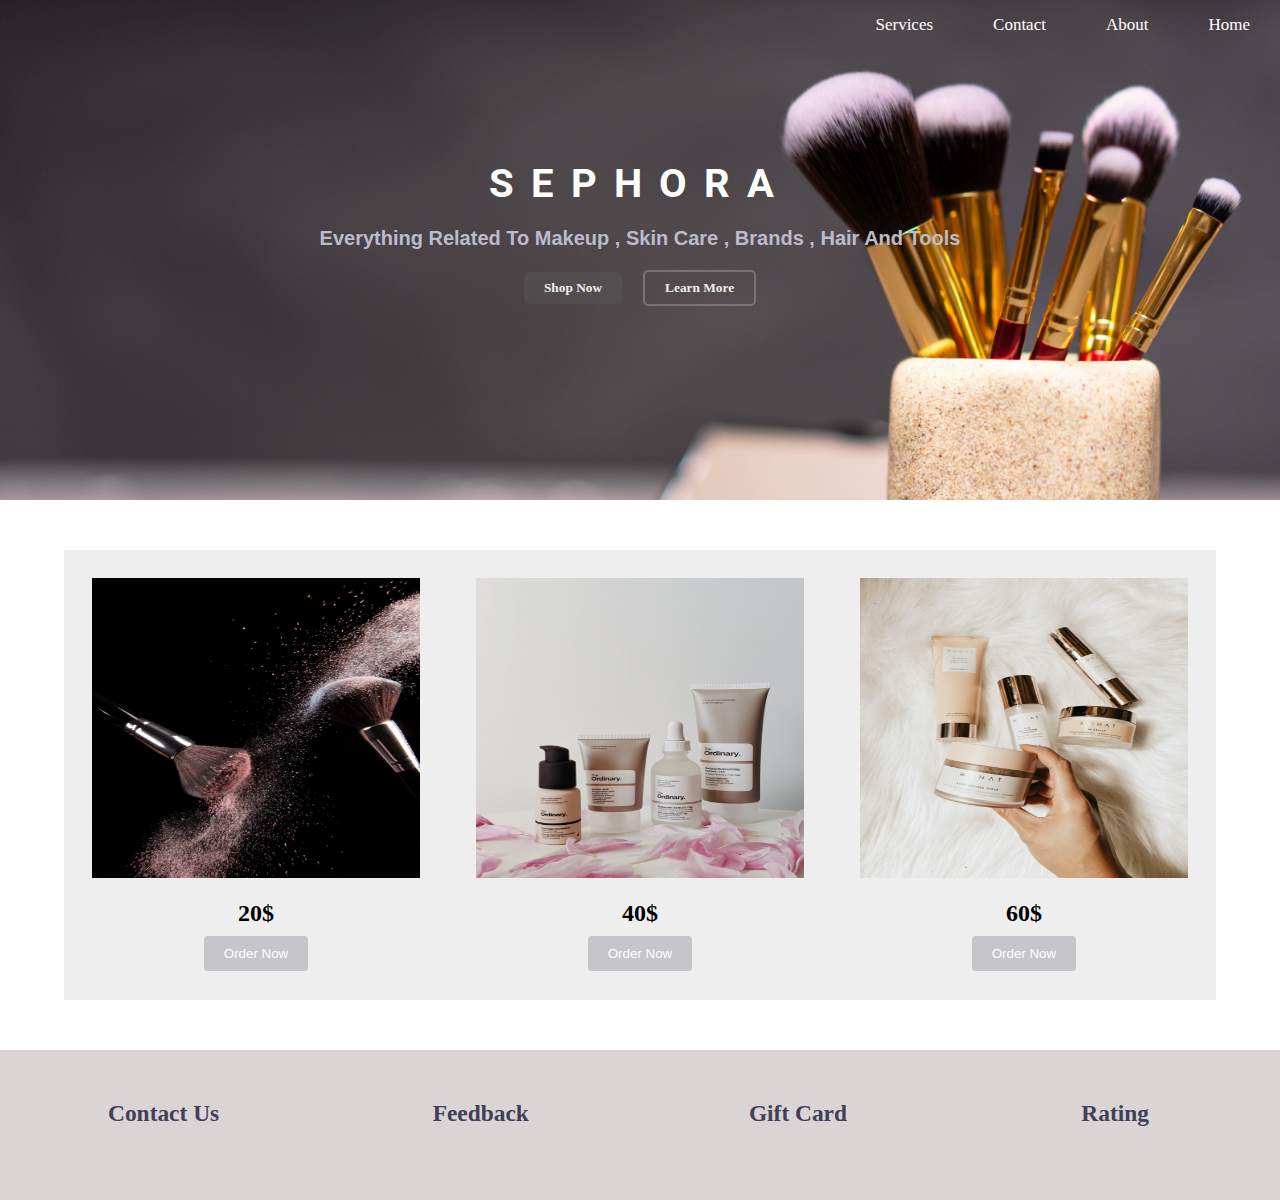
<file: index.html>
<!DOCTYPE html>
 <html lang="en">
 <head>
    <link rel="stylesheet" href="https://cdnjs.cloudflare.com/ajax/libs/font-awesome/6.4.2/css/all.min.css" integrity="sha512-z3gLpd7yknf1YoNbCzqRKc4qyor8gaKU1qmn+CShxbuBusANI9QpRohGBreCFkKxLhei6S9CQXFEbbKuqLg0DA==" crossorigin="anonymous" referrerpolicy="no-referrer" />
    <meta charset="UTF-8">
    <meta name="viewport" content="width=device-width, initial-scale=1.0">
    <link rel="stylesheet" href="style.css">
    <link rel="preconnect" href="https://fonts.googleapis.com">
<link rel="preconnect" href="https://fonts.gstatic.com" crossorigin>
<link href="https://fonts.googleapis.com/css2?family=Metal+Mania&family=Roboto:wght@500&display=swap" rel="stylesheet">

    <title>SEPHORA</title>
 </head>
 <body>
     <section class="sec1">
        <div class="nav">
            <ul>
                <li>home</li>
                <li>about</li>
                <li>contact</li>
                <li>services</li>
            </ul>
        </div>
        <div class="head">
            <h1>sephora</h1>
            <p>everything related to makeup , skin care , brands , hair and tools</p>
           <div class="btn"><button class="shop-now">shop now</button>
            <button class="learn-more">learn more</button>
           </div>
        </div>

     </section>
     <section class="contain">
               <div class="card">
                <img src="././imges/pexels-marcelo-moreira-1926620.jpg" >
                <h2>20$</h2>
                <button class="order-now">order now</button>
               </div>
               <div class="card">
                <img src="././imges/pexels-valeriia-miller-3685530.jpg" >
                <h2>40$</h2>
                <button class="order-now">order now</button>
               </div>
               <div class="card">
                <img src="././imges/pexels-natalia-hawthorne-3785147.jpg" >
                <h2>60$</h2>
                <button class="order-now">order now</button>
               </div>

         <div class="clear"></div>
     </section>
     <section class="icons-section">
        <div class="icon-div">
          <i class="fa-solid fa-phone"></i>
            <h3>contact us</h3>
        </div>
        <div class="icon-div">
            <i class="fa-solid fa-comment"></i>
            <h3>feedback</h3>
        </div>
        <div class="icon-div">
            <i class="fa-solid fa-gift"></i>
            <h3>gift card</h3>
        </div>
        <div class="icon-div">
            <i class="fa-solid fa-star"></i>
            <h3>rating</h3>
        </div>

     </section>
 </body>
 </html>
</file>
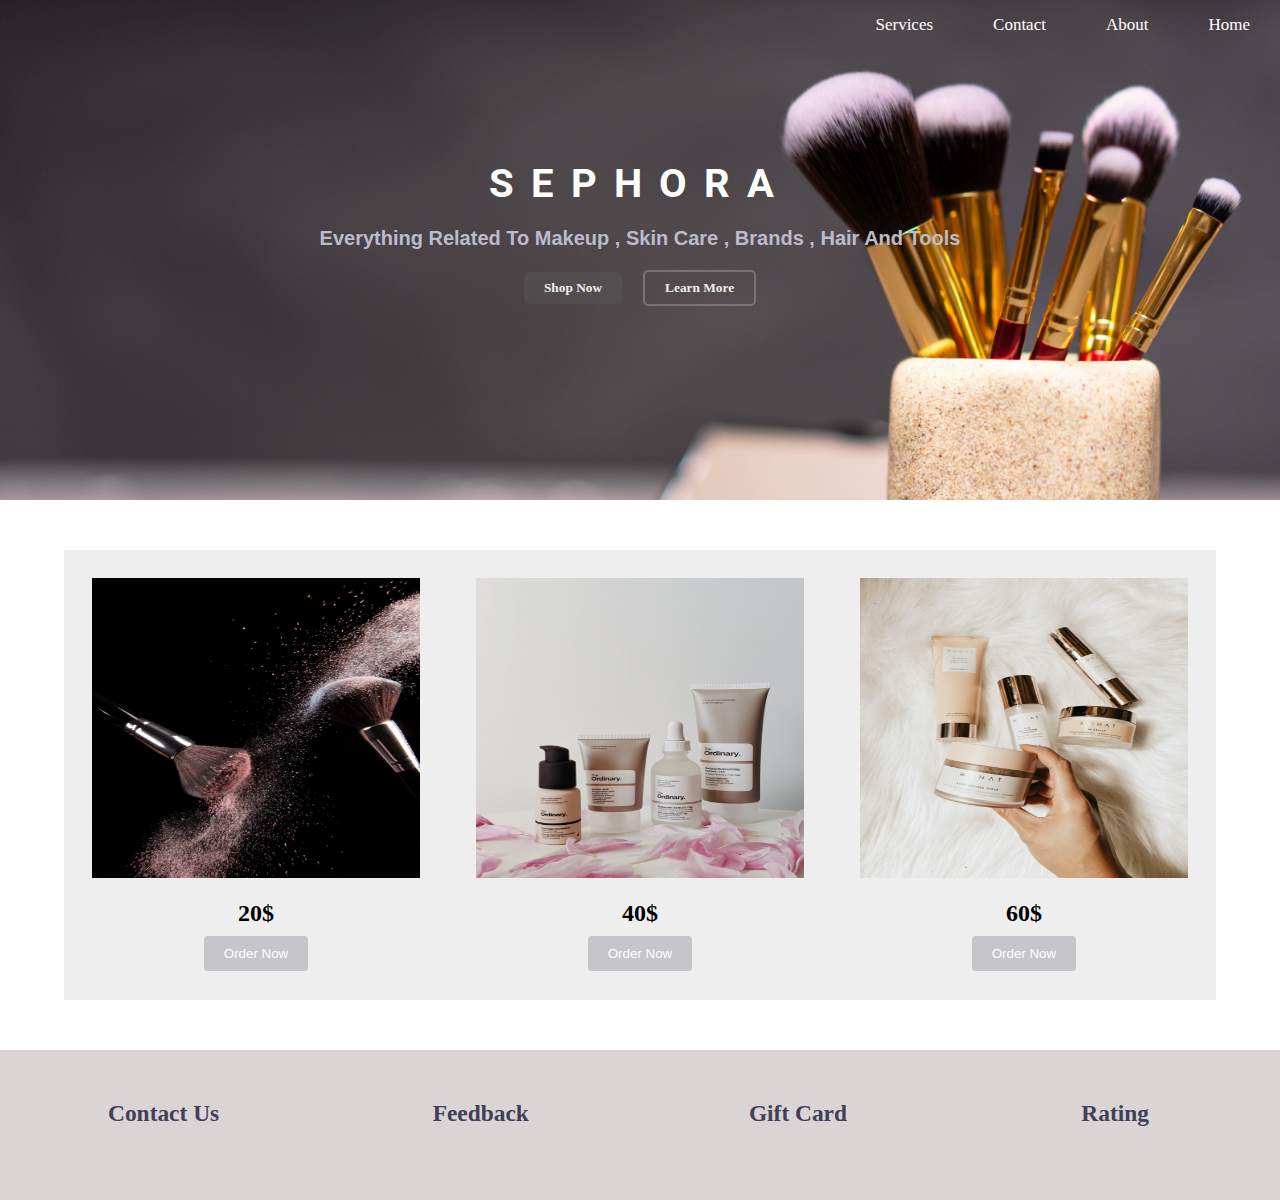
<file: SEPHORA.html>
<!DOCTYPE html>
 <html lang="en">
 <head>
    <link rel="stylesheet" href="https://cdnjs.cloudflare.com/ajax/libs/font-awesome/6.4.2/css/all.min.css" integrity="sha512-z3gLpd7yknf1YoNbCzqRKc4qyor8gaKU1qmn+CShxbuBusANI9QpRohGBreCFkKxLhei6S9CQXFEbbKuqLg0DA==" crossorigin="anonymous" referrerpolicy="no-referrer" />
    <meta charset="UTF-8">
    <meta name="viewport" content="width=device-width, initial-scale=1.0">
    <link rel="stylesheet" href="SEPHORA.css">
    <link rel="preconnect" href="https://fonts.googleapis.com">
<link rel="preconnect" href="https://fonts.gstatic.com" crossorigin>
<link href="https://fonts.googleapis.com/css2?family=Metal+Mania&family=Roboto:wght@500&display=swap" rel="stylesheet">

    <title>SEPHORA</title>
 </head>
 <body>
     <section class="sec1">
        <div class="nav">
            <ul>
                <li>home</li>
                <li>about</li>
                <li>contact</li>
                <li>services</li>
            </ul>
        </div>
        <div class="head">
            <h1>sephora</h1>
            <p>everything related to makeup , skin care , brands , hair and tools</p>
           <div class="btn"><button class="shop-now">shop now</button>
            <button class="learn-more">learn more</button>
           </div>
        </div>

     </section>
     <section class="contain">
               <div class="card">
                <img src="././imges/pexels-marcelo-moreira-1926620.jpg" >
                <h2>20$</h2>
                <button class="order-now">order now</button>
               </div>
               <div class="card">
                <img src="././imges/pexels-valeriia-miller-3685530.jpg" >
                <h2>40$</h2>
                <button class="order-now">order now</button>
               </div>
               <div class="card">
                <img src="././imges/pexels-natalia-hawthorne-3785147.jpg" >
                <h2>60$</h2>
                <button class="order-now">order now</button>
               </div>

         <div class="clear"></div>
     </section>
     <section class="icons-section">
        <div class="icon-div">
          <i class="fa-solid fa-phone"></i>
            <h3>contact us</h3>
        </div>
        <div class="icon-div">
            <i class="fa-solid fa-comment"></i>
            <h3>feedback</h3>
        </div>
        <div class="icon-div">
            <i class="fa-solid fa-gift"></i>
            <h3>gift card</h3>
        </div>
        <div class="icon-div">
            <i class="fa-solid fa-star"></i>
            <h3>rating</h3>
        </div>

     </section>
 </body>
 </html>
</file>
<file: style.css>
*{
    margin: 0;
    padding: 0;
    box-sizing: border-box;
}
img{
    width: 100%;
}
.sec1{
     
    height: 500px;
    background-image: url(pexels-oleksandr-p-3800060.jpg);
    background-size: cover;   
    overflow: auto;
}
.sec1 .nav ul li{
    list-style: none;
    float: right;
    color: #fff;
    padding: 15px 30px;
    font-size: 17px;
    text-transform:capitalize ;
    transition: all 1s;
    cursor: pointer;
}
.sec1 .nav ul li:hover{
    color: #bcbbc9;
    border-bottom: 2px solid #fff;
}
.head{
    text-align: center;
    padding: 160px 0;
}
.head h1{
    color:#fff;
     text-transform: uppercase;
     letter-spacing: 17px;
     font-size: 40px;
     font-family: "Roboto";
}
.head p{
    text-transform: capitalize;
    font-size: 20px;
    font-weight: 600;
    padding-bottom: 20px;
   padding-top: 20px;
    font-family: sans-serif;
    color: #bcbbc9;
     
}
.shop-now , .learn-more {
   
    padding: 8px 20px;
    border-radius: 5px;
    text-transform: capitalize;
    font-weight: bold;
    font-family: "cursive";
    cursor: pointer;
}
.shop-now{
    border: none;
    background-color:  #5c5b5b61 ;
    color: #eee;
}
.learn-more{
    border: 2px solid  #b8b4b461;
    background-color:transparent;
    color: #eee;
    margin-left: 17px;
}
 .contain{
     background-color: #eee;
     width: 90%;  
     margin: 50px auto;
 }
 .contain .card{
    float: left;
    width: 32%;
    padding: 20px;
    text-align: center;
    line-height: 40px;
    transition: all 2s;
    margin:calc(2% /3);
    border-radius: 30px;
 }
 .contain .card:hover{
     background-image:linear-gradient(to top,#b2b1ba 20%, #797893 60% ,#25163c );
     transform: translatey(-10px);
 }
 .card img{
     height: 300px;
 }
 .order-now{
    padding: 10px 20px;
    border: none;
    background-color: #c6c6ca;
    color: #fff;
    border-radius: 4px;
    text-transform: capitalize;
    cursor: pointer;
 }
 .clear{
    clear: both;
 }
 .icons-section{
    height: 150px;
    width: 100%;
    background-color: #dbd4d4;
     
 }

 .icons-section .icon-div{
    
    float: left;
     width: 24%;
     height: 100px;
    margin-left: 10px;
    margin-top: 50px;
     background-color: transparent;
     text-align: center;
    color: #414058;
    font-weight: bold;
    text-transform: capitalize;
    font-size: 20px;
 }
  i{
    font-size: 35px;
    color: #6834bd;
  }
</file>
<file: SEPHORA.css>
*{
    margin: 0;
    padding: 0;
    box-sizing: border-box;
}
img{
    width: 100%;
}
.sec1{
     
    height: 500px;
    background-image: url(pexels-oleksandr-p-3800060.jpg);
    background-size: cover;   
    overflow: auto;
}
.sec1 .nav ul li{
    list-style: none;
    float: right;
    color: #fff;
    padding: 15px 30px;
    font-size: 17px;
    text-transform:capitalize ;
    transition: all 1s;
    cursor: pointer;
}
.sec1 .nav ul li:hover{
    color: #bcbbc9;
    border-bottom: 2px solid #fff;
}
.head{
    text-align: center;
    padding: 160px 0;
}
.head h1{
    color:#fff;
     text-transform: uppercase;
     letter-spacing: 17px;
     font-size: 40px;
     font-family: "Roboto";
}
.head p{
    text-transform: capitalize;
    font-size: 20px;
    font-weight: 600;
    padding-bottom: 20px;
   padding-top: 20px;
    font-family: sans-serif;
    color: #bcbbc9;
     
}
.shop-now , .learn-more {
   
    padding: 8px 20px;
    border-radius: 5px;
    text-transform: capitalize;
    font-weight: bold;
    font-family: "cursive";
    cursor: pointer;
}
.shop-now{
    border: none;
    background-color:  #5c5b5b61 ;
    color: #eee;
}
.learn-more{
    border: 2px solid  #b8b4b461;
    background-color:transparent;
    color: #eee;
    margin-left: 17px;
}
 .contain{
     background-color: #eee;
     width: 90%;  
     margin: 50px auto;
 }
 .contain .card{
    float: left;
    width: 32%;
    padding: 20px;
    text-align: center;
    line-height: 40px;
    transition: all 2s;
    margin:calc(2% /3);
    border-radius: 30px;
 }
 .contain .card:hover{
     background-image:linear-gradient(to top,#b2b1ba 20%, #797893 60% ,#25163c );
     transform: translatey(-10px);
 }
 .card img{
     height: 300px;
 }
 .order-now{
    padding: 10px 20px;
    border: none;
    background-color: #c6c6ca;
    color: #fff;
    border-radius: 4px;
    text-transform: capitalize;
    cursor: pointer;
 }
 .clear{
    clear: both;
 }
 .icons-section{
    height: 150px;
    width: 100%;
    background-color: #dbd4d4;
     
 }

 .icons-section .icon-div{
    
    float: left;
     width: 24%;
     height: 100px;
    margin-left: 10px;
    margin-top: 50px;
     background-color: transparent;
     text-align: center;
    color: #414058;
    font-weight: bold;
    text-transform: capitalize;
    font-size: 20px;
 }
  i{
    font-size: 35px;
    color: #6834bd;
  }
</file>
